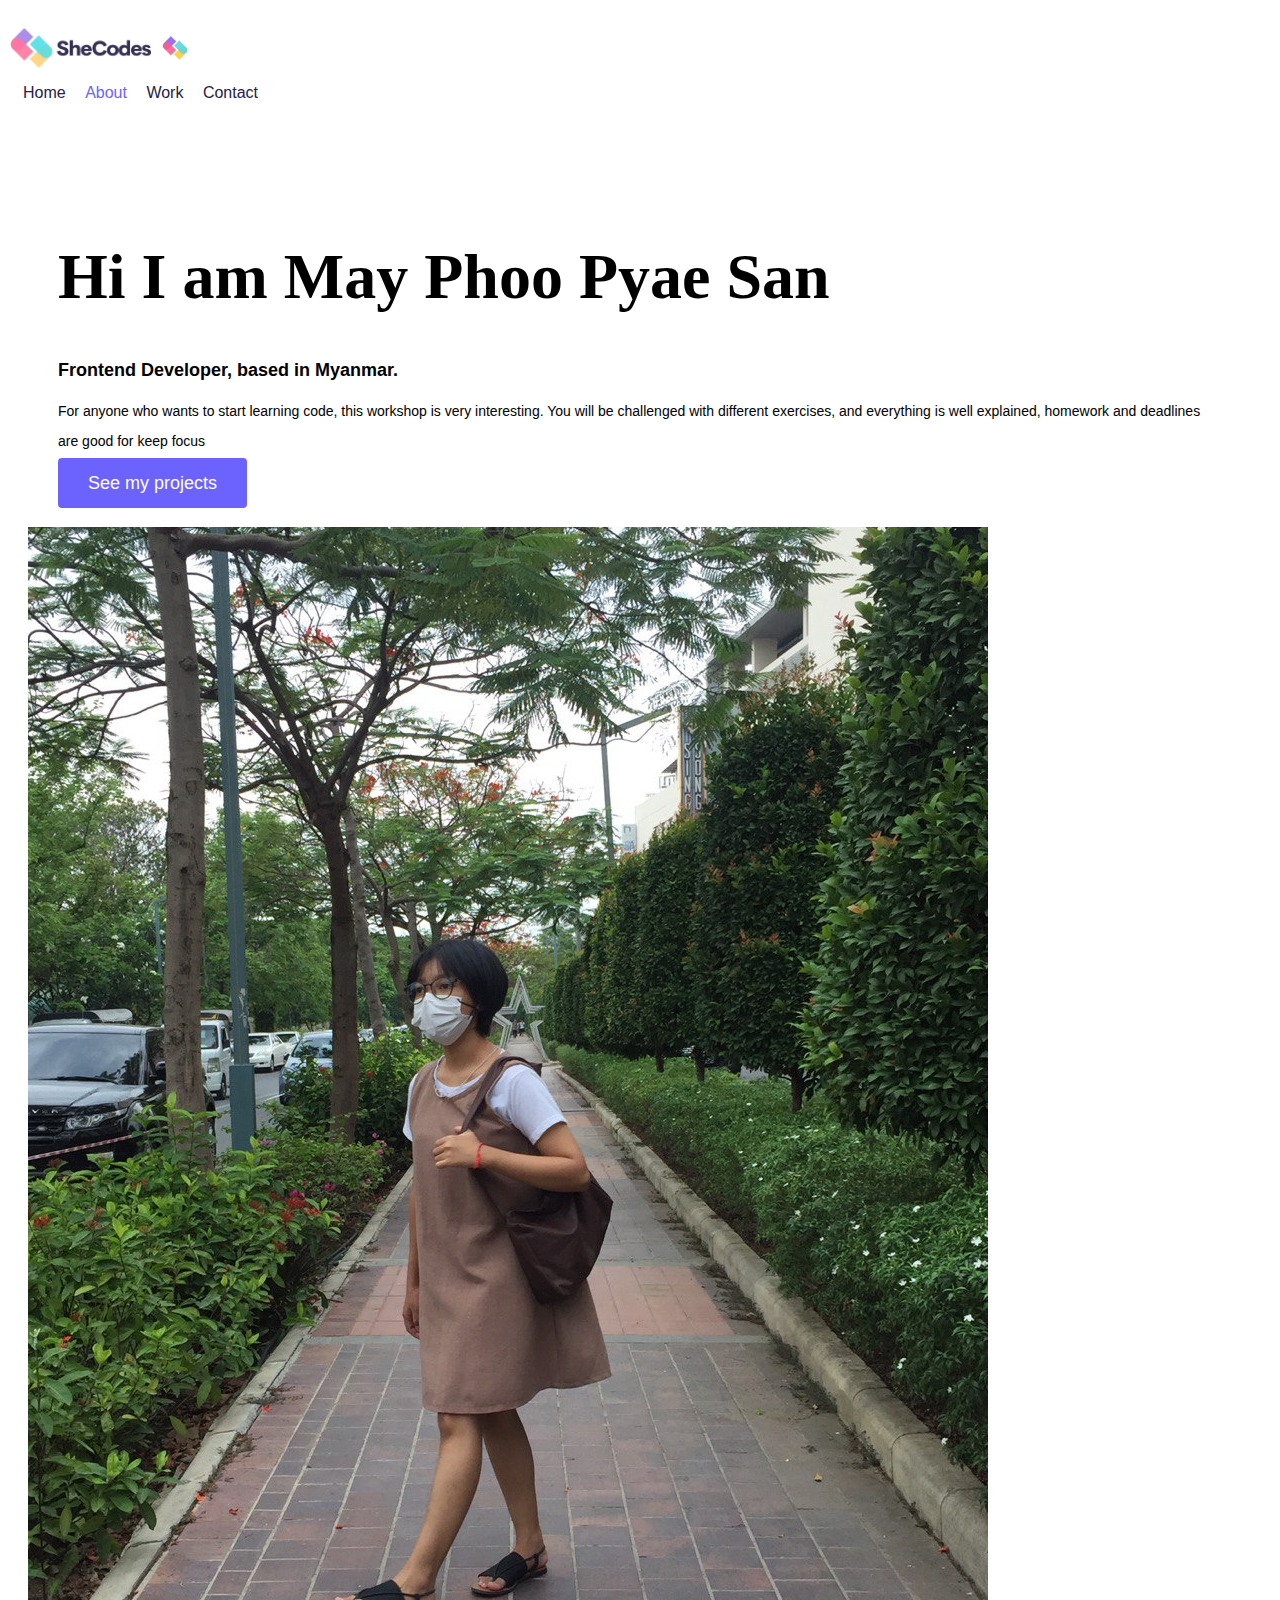
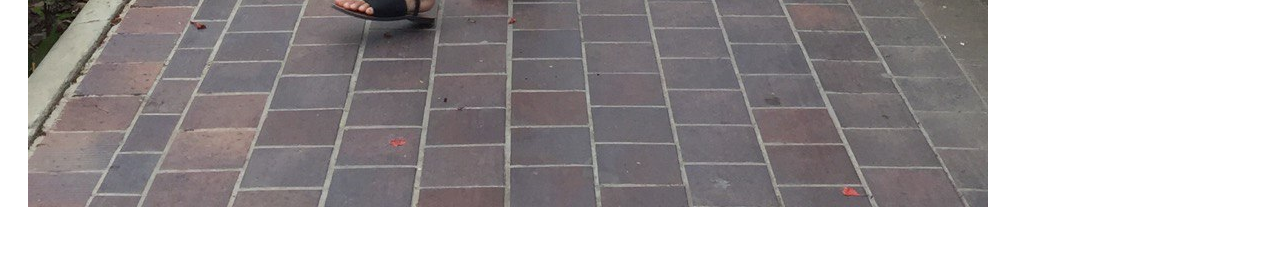
<file: about.html>
<!DOCTYPE html>
<html lang="en">
  <head>
    <meta charset="UTF-8" />
    <meta name="viewport" content="width=device-width, initial-scale=1.0" />
    <link
      href="https://cdn.jsdelivr.net/npm/bootstrap@5.3.1/dist/css/bootstrap.min.css"
      rel="stylesheet"
      integrity="sha384-4bw+/aepP/YC94hEpVNVgiZdgIC5+VKNBQNGCHeKRQN+PtmoHDEXuppvnDJzQIu9"
      crossorigin="anonymous"
    />
    <title>Front-end developer - May Phoo Pyae San</title>
    <link rel="stylesheet" href="style.css" />
  </head>
  <body>
    <div class="container">
      <nav class="d-flex justify-content-between">
        <a href="/" title="Homepage">
          <img
            src="img/logo.png"
            class="logo d-none d-md-block"
            alt="May Phoo Pyae San Logo"
          />
          <img
            src="img/logosmall.jpg"
            class="logo d-block d-md-none"
            alt="May Phoo Pyae San Logo"
          />
        </a>
        <ul>
          <li>
            <a href="/" title="Homepage"> Home</a>
          </li>
          <li class="active">
            <a href="/about.html" title="About May Phoo Pyae San"> About</a>
          </li>
          <li>
            <a href="/work.html" title="May Phoo Pyae's work"> Work</a>
          </li>
          <li>
            <a href="/contact.html" title="Contact May Phoo Pyae San">
              Contact</a
            >
          </li>
        </ul>
      </nav>
    </div>
    <div class="content-container container">
      <div class="row">
        <div class="col-lg-6">
          <div class="content">
            <h1 class="mb-4">Hi I am May Phoo Pyae San</h1>
            <h2 class="mt-4">Frontend Developer, based in Myanmar.</h2>
            <p class="mb-4">
              For anyone who wants to start learning code, this workshop is very
              interesting. You will be challenged with different exercises, and
              everything is well explained, homework and deadlines are good for
              keep focus
            </p>
            <a href="http://" class="btn btn-branding">See my projects</a>
          </div>
        </div>
        <div class="col-lg-6">
          <img src="img/myphoto.jpg" alt="" class="myphoto img-fluid" />
        </div>
      </div>
    </div>
    <script
      src="https://cdn.jsdelivr.net/npm/bootstrap@5.3.1/dist/js/bootstrap.bundle.min.js"
      integrity="sha384-HwwvtgBNo3bZJJLYd8oVXjrBZt8cqVSpeBNS5n7C8IVInixGAoxmnlMuBnhbgrkm"
      crossorigin="anonymous"
    ></script>
  </body>
</html>
</file>
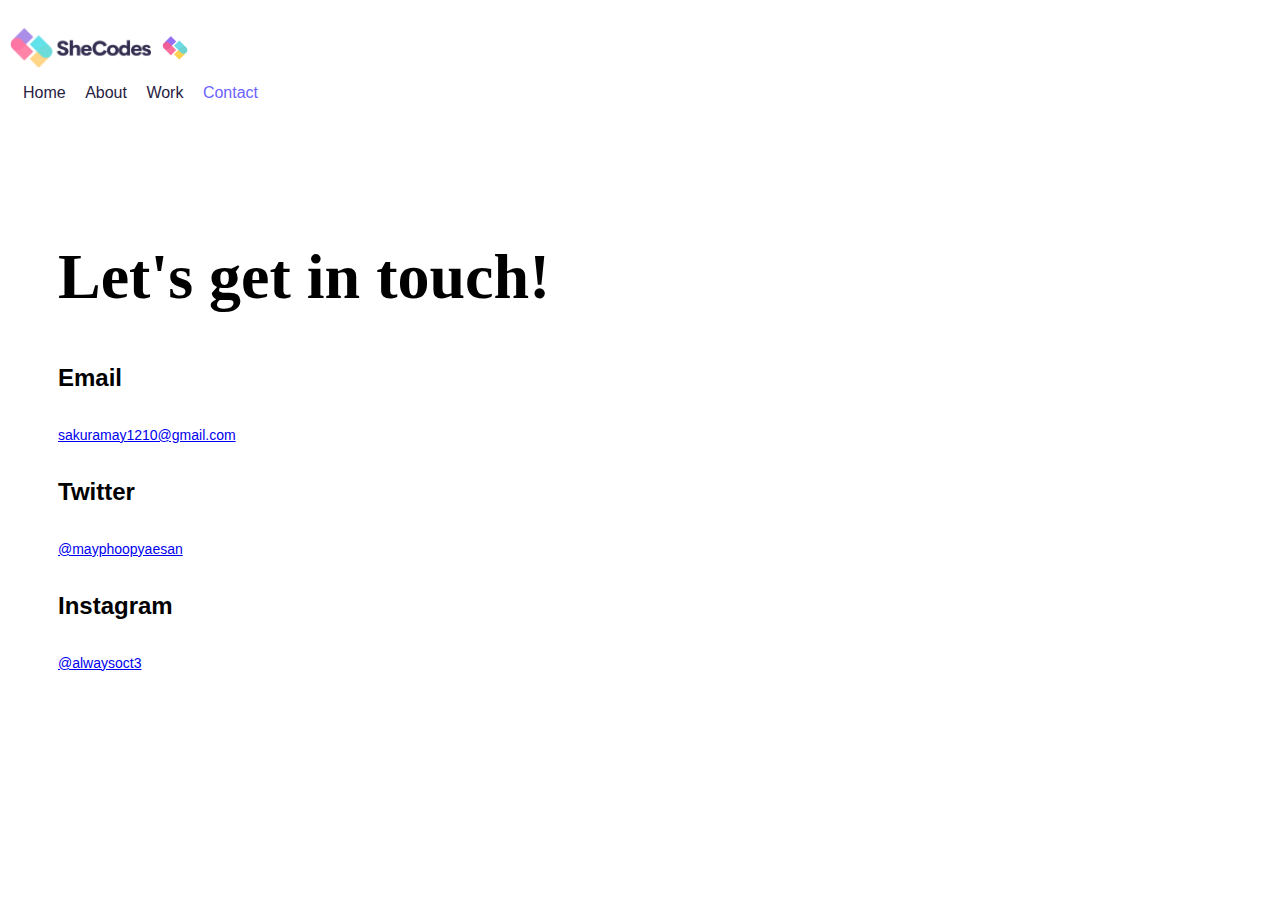
<file: contact.html>
<!DOCTYPE html>
<html lang="en">
  <head>
    <meta charset="UTF-8" />
    <meta name="viewport" content="width=device-width, initial-scale=1.0" />
    <link
      href="https://cdn.jsdelivr.net/npm/bootstrap@5.3.1/dist/css/bootstrap.min.css"
      rel="stylesheet"
      integrity="sha384-4bw+/aepP/YC94hEpVNVgiZdgIC5+VKNBQNGCHeKRQN+PtmoHDEXuppvnDJzQIu9"
      crossorigin="anonymous"
    />
    <title>Front-end developer - May Phoo Pyae San</title>
    <link rel="stylesheet" href="style.css" />
  </head>
  <body>
    <div class="container">
      <nav class="d-flex justify-content-between">
        <a href="/" title="Homepage">
          <img
            src="img/logo.png"
            class="logo d-none d-md-block"
            alt="May Phoo Pyae San Logo"
          />
          <img
            src="img/logosmall.jpg"
            class="logo d-block d-md-none"
            alt="May Phoo Pyae San Logo"
          />
        </a>
        <ul>
          <li>
            <a href="/" title="Homepage"> Home</a>
          </li>
          <li>
            <a href="/about.html" title="About May Phoo Pyae San"> About</a>
          </li>
          <li>
            <a href="/work.html" title="May Phoo Pyae's work"> Work</a>
          </li>
          <li class="active">
            <a href="/contact.html" title="Contact May Phoo Pyae San">
              Contact</a
            >
          </li>
        </ul>
      </nav>
    </div>
    <div class="content-container container">
      <div class="content">
        <h1 class="mb-5">Let's get in touch!</h1>
        <h3>Email</h3>
        <p>
          <a href="mailto:sakuramay1210@gmail.com">sakuramay1210@gmail.com</a>
        </p>
        <h3>Twitter</h3>
        <p>
          <a href="https://www.twitter.com/mayphoopyaesan" target="_blank"
            >@mayphoopyaesan</a
          >
        </p>
        <h3>Instagram</h3>
        <p>
          <a href="https://www.instagram.com/alwaysoct3/" target="_blank"
            >@alwaysoct3</a
          >
        </p>
      </div>
    </div>
    <script
      src="https://cdn.jsdelivr.net/npm/bootstrap@5.3.1/dist/js/bootstrap.bundle.min.js"
      integrity="sha384-HwwvtgBNo3bZJJLYd8oVXjrBZt8cqVSpeBNS5n7C8IVInixGAoxmnlMuBnhbgrkm"
      crossorigin="anonymous"
    ></script>
  </body>
</html>
</file>
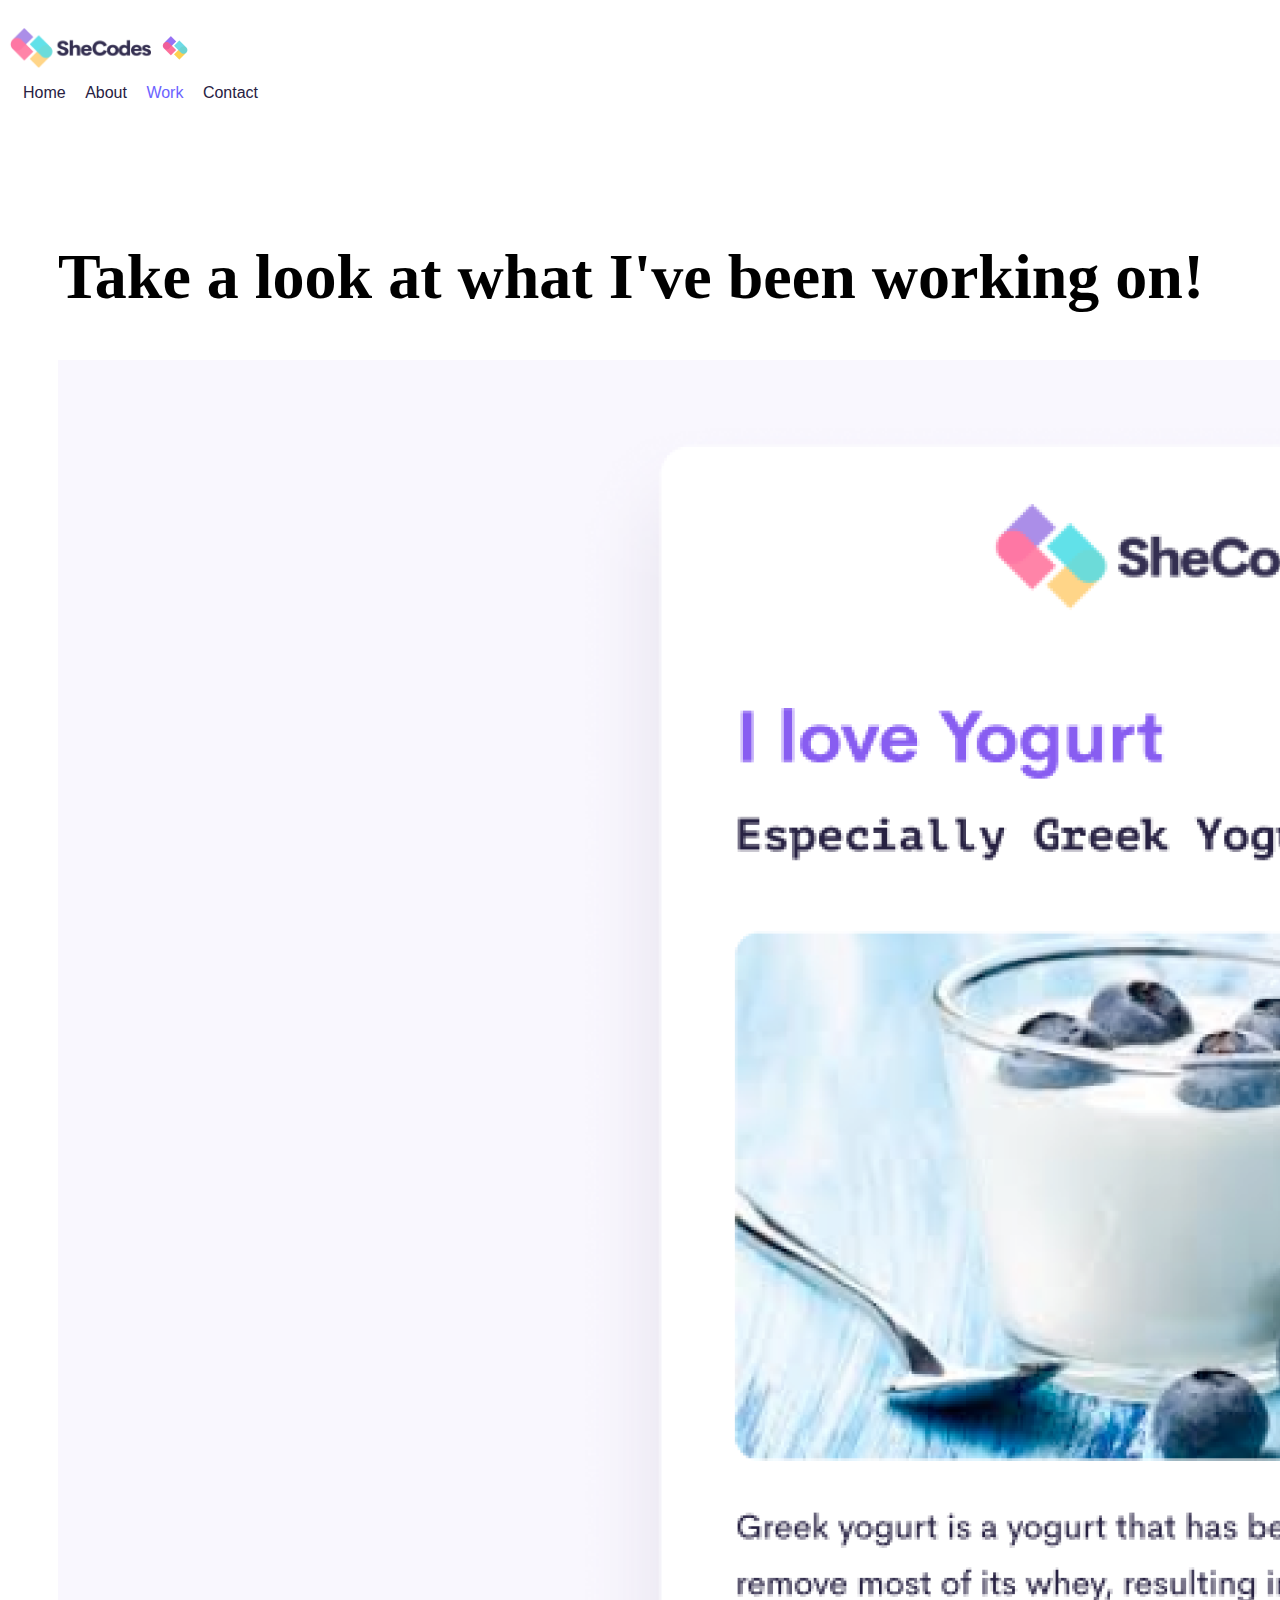
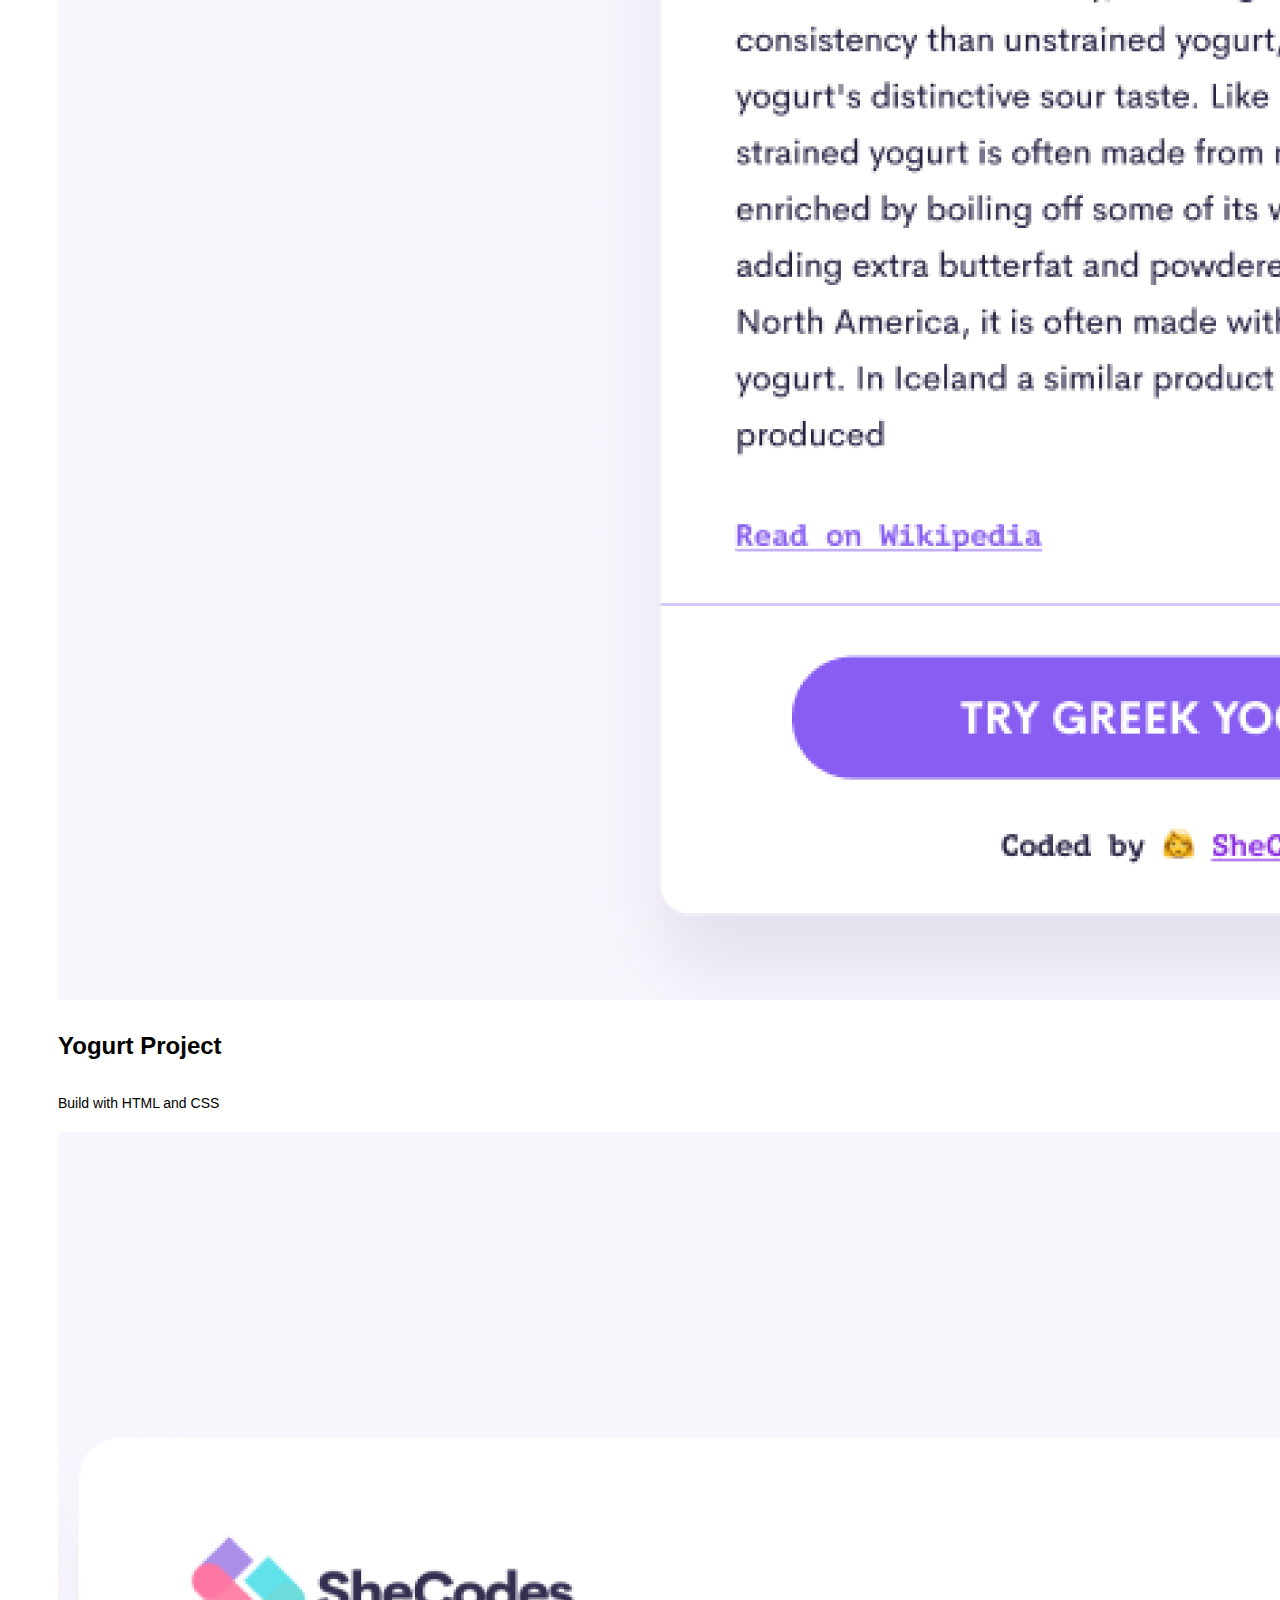
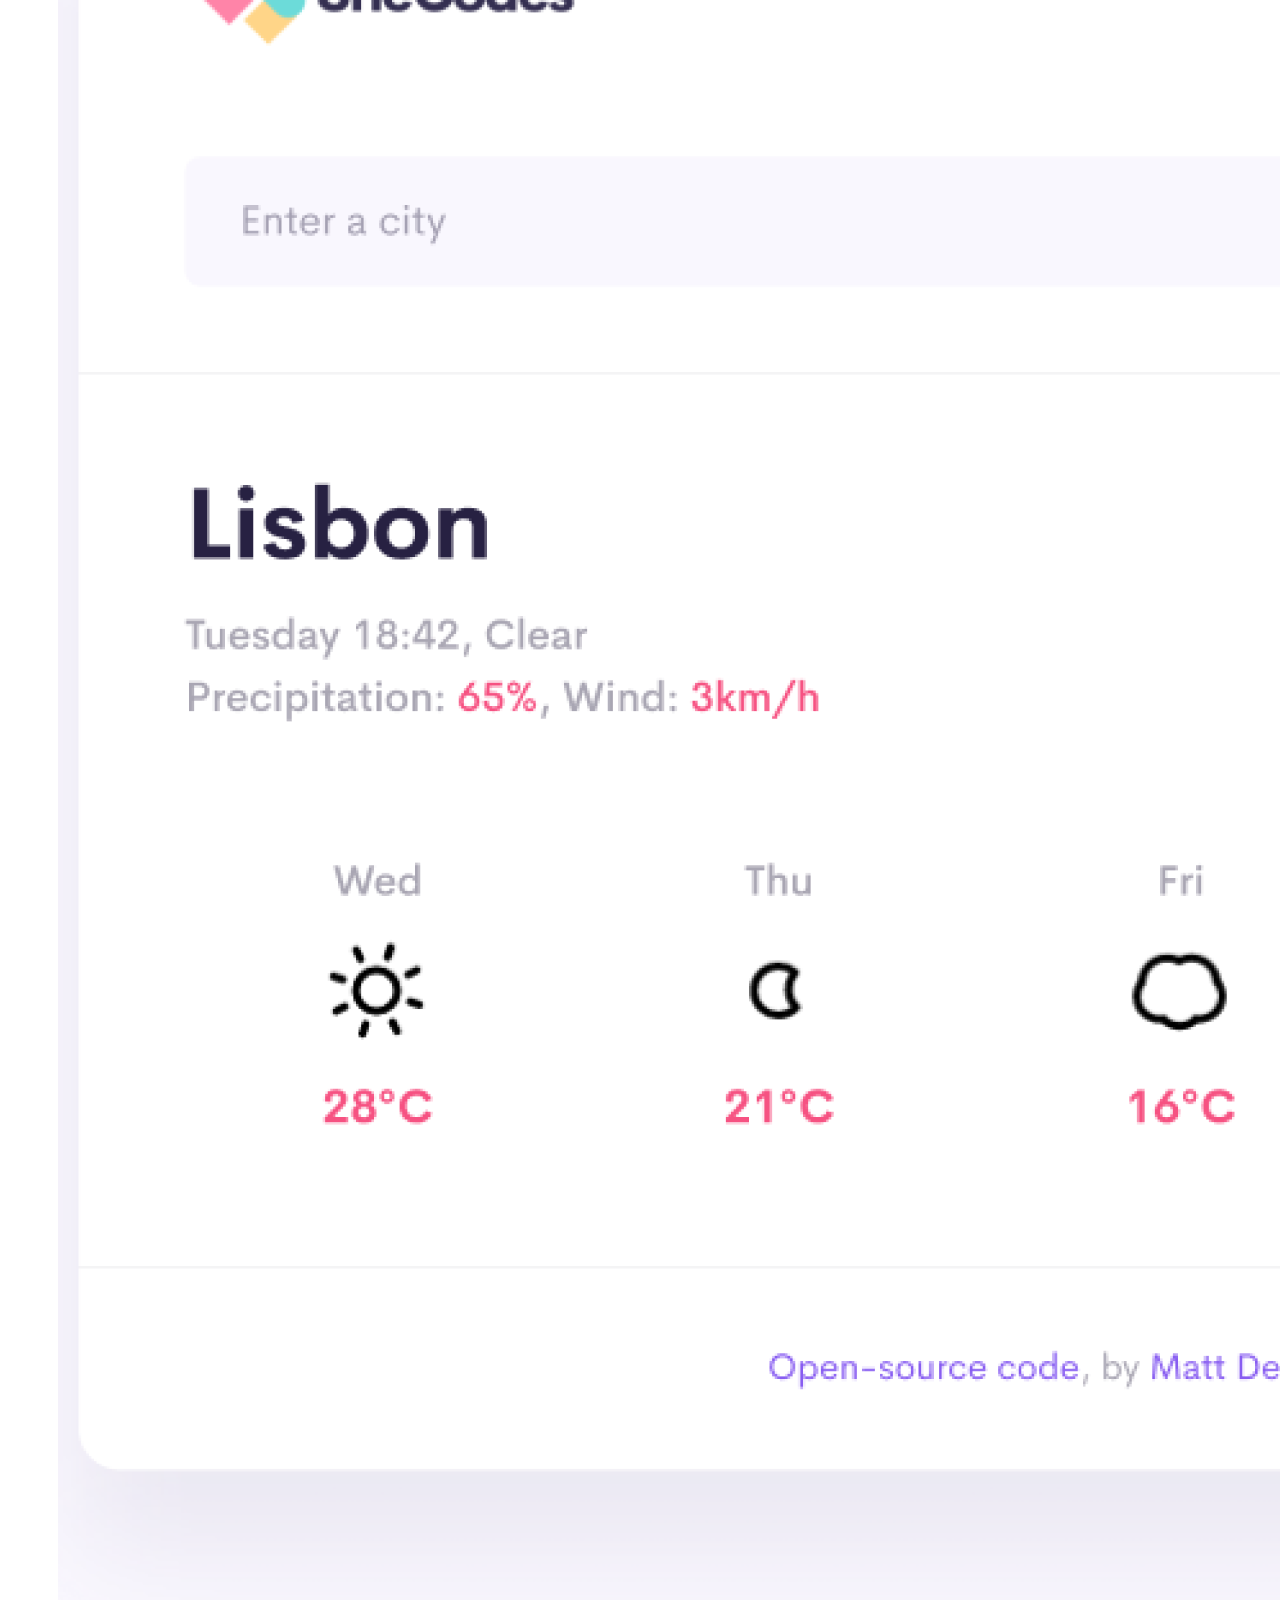
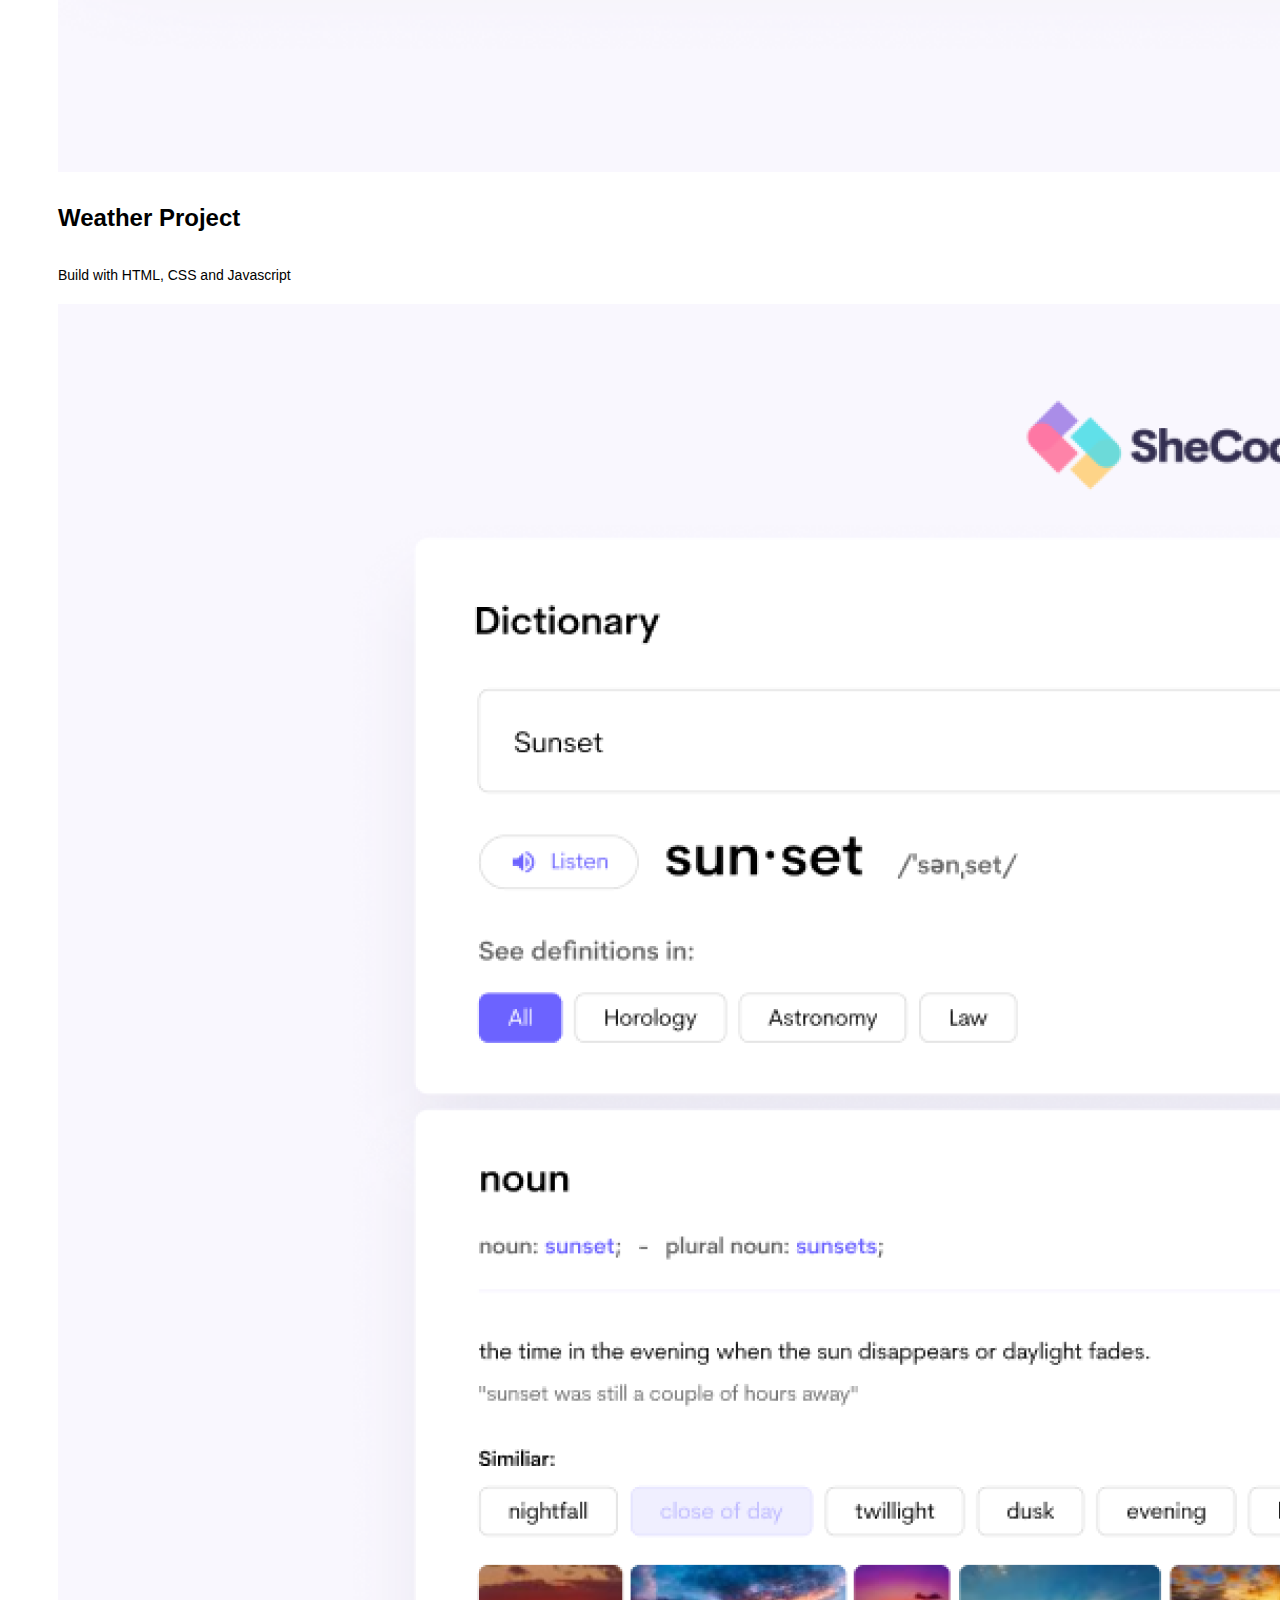
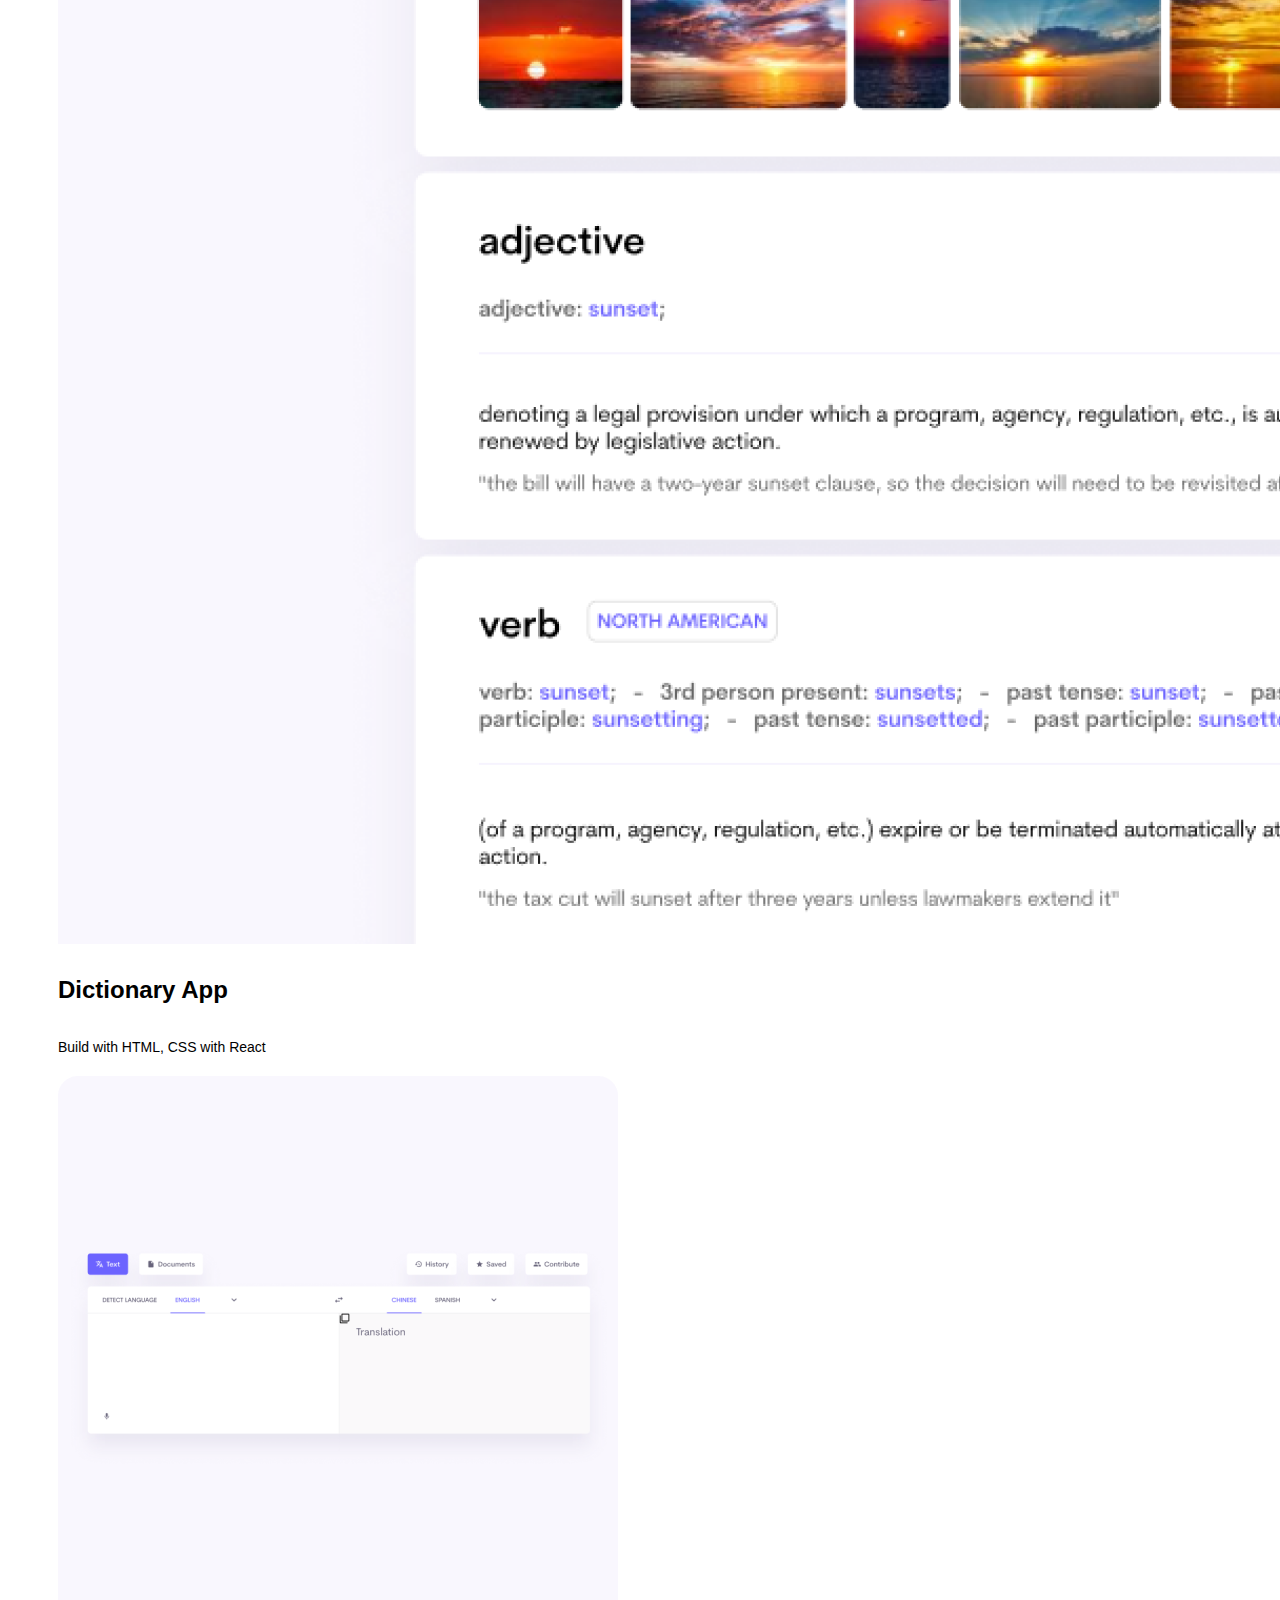
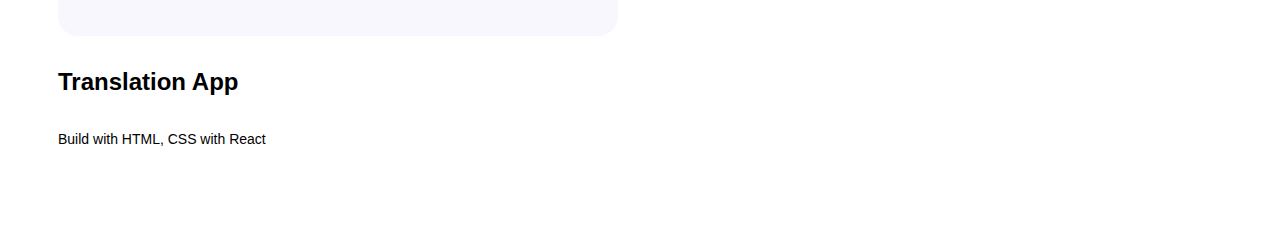
<file: work.html>
<!DOCTYPE html>
<html lang="en">
  <head>
    <meta name="viewport" content="width=device-width, initial-scale=1.0" />
    <link
      href="https://cdn.jsdelivr.net/npm/bootstrap@5.3.1/dist/css/bootstrap.min.css"
      rel="stylesheet"
      integrity="sha384-4bw+/aepP/YC94hEpVNVgiZdgIC5+VKNBQNGCHeKRQN+PtmoHDEXuppvnDJzQIu9"
      crossorigin="anonymous"
    />
    <title>Front-end developer - May Phoo Pyae San</title>
    <link rel="stylesheet" href="style.css" />
  </head>
  <body>
    <div class="container">
      <nav class="d-flex justify-content-between">
        <a href="/" title="Homepage">
          <img
            src="img/logo.png"
            class="logo d-none d-md-block"
            alt="May Phoo Pyae San Logo"
          />
          <img
            src="img/logosmall.jpg"
            class="logo d-block d-md-none"
            alt="May Phoo Pyae San Logo"
          />
        </a>
        <ul>
          <li>
            <a href="/" title="Homepage"> Home</a>
          </li>
          <li>
            <a href="/about.html" title="About May Phoo Pyae San"> About</a>
          </li>
          <li class="active">
            <a href="/work.html" title="May Phoo Pyae San's work"> Work</a>
          </li>
          <li>
            <a href="/contact.html" title="Contact May Phoo Pyae San">
              Contact</a
            >
          </li>
        </ul>
      </nav>
    </div>
    <div class="content-container container">
      <div class="content">
        <h1 class="mb-5">Take a look at what I've been working on!</h1>
        <div class="row">
          <div class="col-md-6 mb-4">
            <img src="img/yogurt2.png" alt="" class="img-fluid mb-3 rounded" />
            <h3 class="text-center m-0">Yogurt Project</h3>
            <p class="text-center text-muted">Build with HTML and CSS</p>
          </div>
          <div class="col-md-6 mb-4">
            <img src="img/weather2.png" alt="" class="img-fluid mb-3 rounded" />
            <h3 class="text-center m-0">Weather Project</h3>
            <p class="text-center text-muted">
              Build with HTML, CSS and Javascript
            </p>
          </div>
          <div class="col-md-6 mb-4">
            <img
              src="img/dictionary.png"
              alt=""
              class="img-fluid mb-3 rounded"
            />
            <h3 class="text-center m-0">Dictionary App</h3>
            <p class="text-center text-muted">
              Build with HTML, CSS with React
            </p>
          </div>
          <div class="col-md-6 mb-4">
            <img
              src="img/translation.png"
              alt=""
              class="img-fluid mb-3 rounded"
            />
            <h3 class="text-center m-0">Translation App</h3>
            <p class="text-center text-muted">
              Build with HTML, CSS with React
            </p>
          </div>
        </div>
      </div>
    </div>
    <script
      src="https://cdn.jsdelivr.net/npm/bootstrap@5.3.1/dist/js/bootstrap.bundle.min.js"
      integrity="sha384-HwwvtgBNo3bZJJLYd8oVXjrBZt8cqVSpeBNS5n7C8IVInixGAoxmnlMuBnhbgrkm"
      crossorigin="anonymous"
    ></script>
  </body>
</html>
</file>
<file: style.css>
:root {
  --branding-color: #6c63ff;
  --secondary-color: #f9f7fe;
  --heading-font-family: "Playfair Display", serif;
  --default-font-family: "Poppins", sans-serif;
}

body {
  font-family: var(--default-font-family);
}

h1,
h2,
h3,
h4,
h5,
h6 {
  color: black;
  font-family: var(--heading-font-family);
  font-weight: bold;
}

h1 {
  font-size: 96px;
  line-height: 1.5;
}

h2 {
  font-size: 64px;
}

h3 {
  font-size: 48px;
}

p {
  font-weight: normal;
  font-size: 16px;
  line-height: 30px;
}

.hero {
  background: var(--secondary-color);
  text-align: center;
  padding: 80px 20px;
}

.hero p {
  font-size: 36px;
  font-weight: bold;
  margin: 0;
  color: #272142;
}

.hero h2 {
  font-family: var(--heading-font-family);
  font-weight: normal;
  line-height: 1.5;
  font-size: 24px;
}

.content-container {
  padding: 60px 20px;
}

.content h1 {
  font-size: 64px;
  line-height: 80px;
}

.content h2 {
  font-size: 18px;
  font-family: var(--default-font-family);
}

.content h3 {
  font-size: 24px;
  line-height: 1.5;

  font-family: var(--default-font-family);
}

.content p {
  font-size: 14px;
}

.content {
  margin: 30px;
}

.btn-branding {
  background: var(--branding-color);
  border-radius: 4px;
  color: white;
  text-decoration: none;
  font-size: 18px;
  line-height: 27px;
  padding: 15px 30px;
}

.btn-branding:hover {
  color: black;
  background-color: #6c63ff;
}

.btn-branding-outline {
  color: var(--branding-color);
  border: 1px solid var(--branding-color);
  border-radius: 4px;
  font-size: 18px;
  text-decoration: none;
  line-height: 27px;
  padding: 15px 30px;
}

.btn-branding-outline:hover {
  background: var(--branding-color);
  color: white;
}

.project-desciption {
  padding: 120px 60px;
}

.logo {
  max-height: 40px;
}

nav {
  padding: 20px 0;
}

nav ul {
  padding: 0;
  margin: 0;
}

nav li {
  display: inline;
  list-style: none;
  line-height: 42px;
  margin-left: 15px;
}

nav a {
  text-decoration: none;
  color: #272142;
  transition: all 100ms ease-in-out;
}

nav a:hover,
nav li.active a {
  color: var(--branding-color);
}

footer {
  margin: 60px 0;
}

footer .contact-box {
  background: var(--secondary-color);
  padding: 30px 120px;
  border-radius: 10px;
}

footer .contact-box p {
  margin: 0;
}

footer .email-link {
  text-decoration: none;
  color: black;
  font-size: 24px;
}

footer .email-link:hover {
  color: var(--branding-color);
}

footer .social-links a {
  margin: 0 20px;
  color: var(--branding-color);
  background: var(--secondary-color);
  padding: 10px 14px;
  border-radius: 50%;
  font-size: 18px;
  transition: all 100ms ease-in-out;
}

footer .social-links a:hover {
  color: white;
  background: var(--branding-color);
}

@media (max-width: 900px) {
  h1 {
    font-size: 44px;
    line-height: 1.5;
  }

  h2 {
    font-size: 44px;
  }

  h3 {
    font-size: 26px;
  }

  .content {
    text-align: center;
    padding: 0;
  }

  .project-desciption {
    padding: 0;
    text-align: center;
  }
}
</file>
